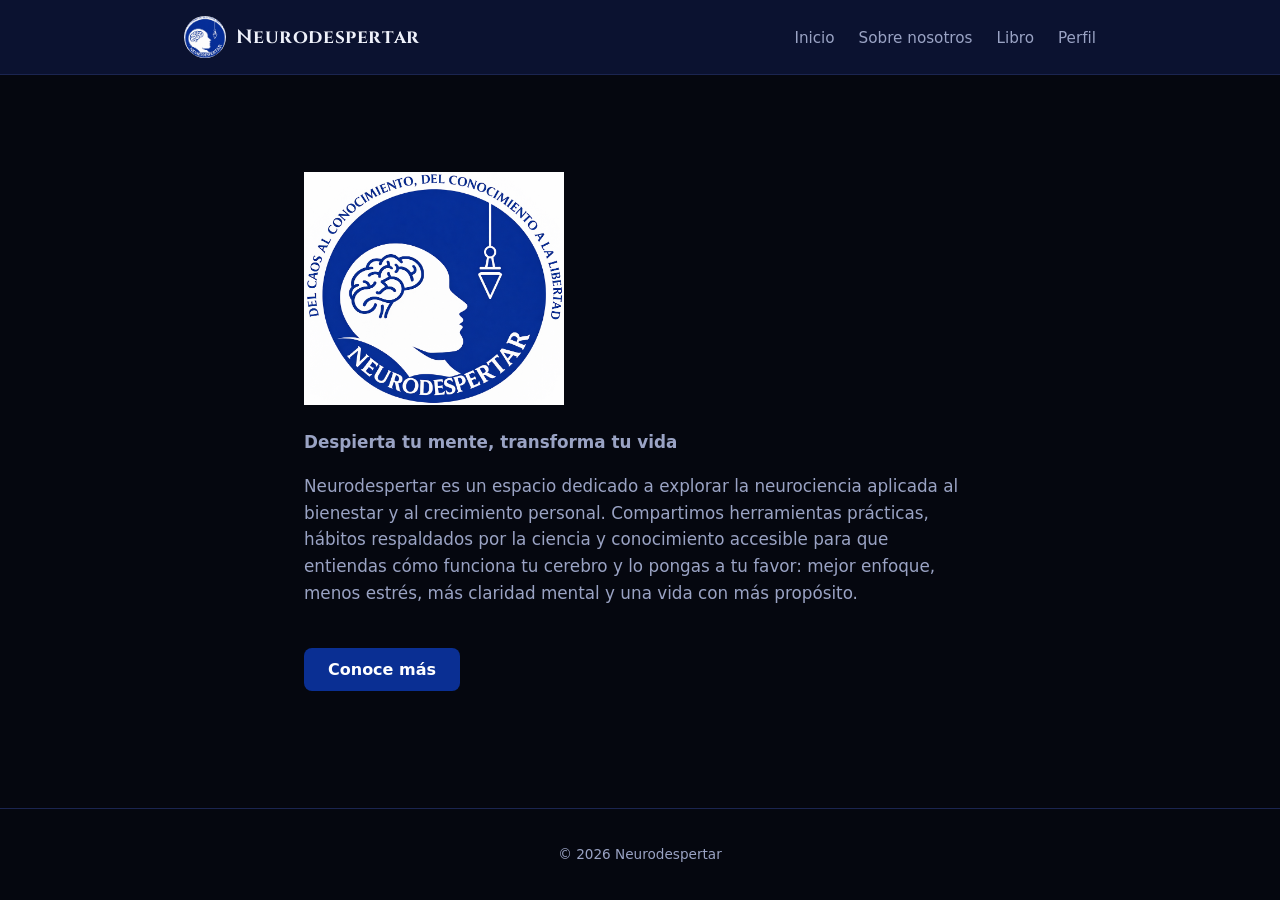
<file: index.html>
<!DOCTYPE html>
<html lang="es">
<head>
  <meta charset="UTF-8">
  <meta name="viewport" content="width=device-width, initial-scale=1.0">
  <meta name="description" content="Neurodespertar es un espacio dedicado a la neurociencia aplicada al bienestar: herramientas, hábitos y conocimiento para entender tu mente y despertar tu máximo potencial.">
  <title>Neurodespertar</title>
  <link rel="preconnect" href="https://fonts.googleapis.com">
  <link href="https://fonts.googleapis.com/css2?family=Cinzel:wght@600;700&display=swap" rel="stylesheet">
  <link rel="stylesheet" href="styles.css">
</head>
<body>
  <header>
    <nav>
      <div class="logo">
        <img src="img/logo.png" alt="Neurodespertar" class="logo-mark">
        Neurodespertar
      </div>
      <ul class="nav-links">
        <li><a href="index.html">Inicio</a></li>
        <li><a href="sobre.html">Sobre nosotros</a></li>
        <li><a href="libro.html">Libro</a></li>
        <li><a href="perfil.html">Perfil</a></li>
      </ul>
    </nav>
  </header>

  <main>
    <section class="hero">
      <div class="hero-text">
        <h1><img src="img/logo.png" alt="Neurodespertar" class="hero-logo"></h1>
        <p class="subtitle">Despierta tu mente, transforma tu vida</p>
        <p>
          Neurodespertar es un espacio dedicado a explorar la neurociencia aplicada al
          bienestar y al crecimiento personal. Compartimos herramientas prácticas, hábitos
          respaldados por la ciencia y conocimiento accesible para que entiendas cómo
          funciona tu cerebro y lo pongas a tu favor: mejor enfoque, menos estrés, más
          claridad mental y una vida con más propósito.
        </p>
        <a href="sobre.html" class="cta">Conoce más</a>
      </div>
    </section>
  </main>

  <footer>
    <p>&copy; 2026 Neurodespertar</p>
  </footer>
</body>
</html>
</file>
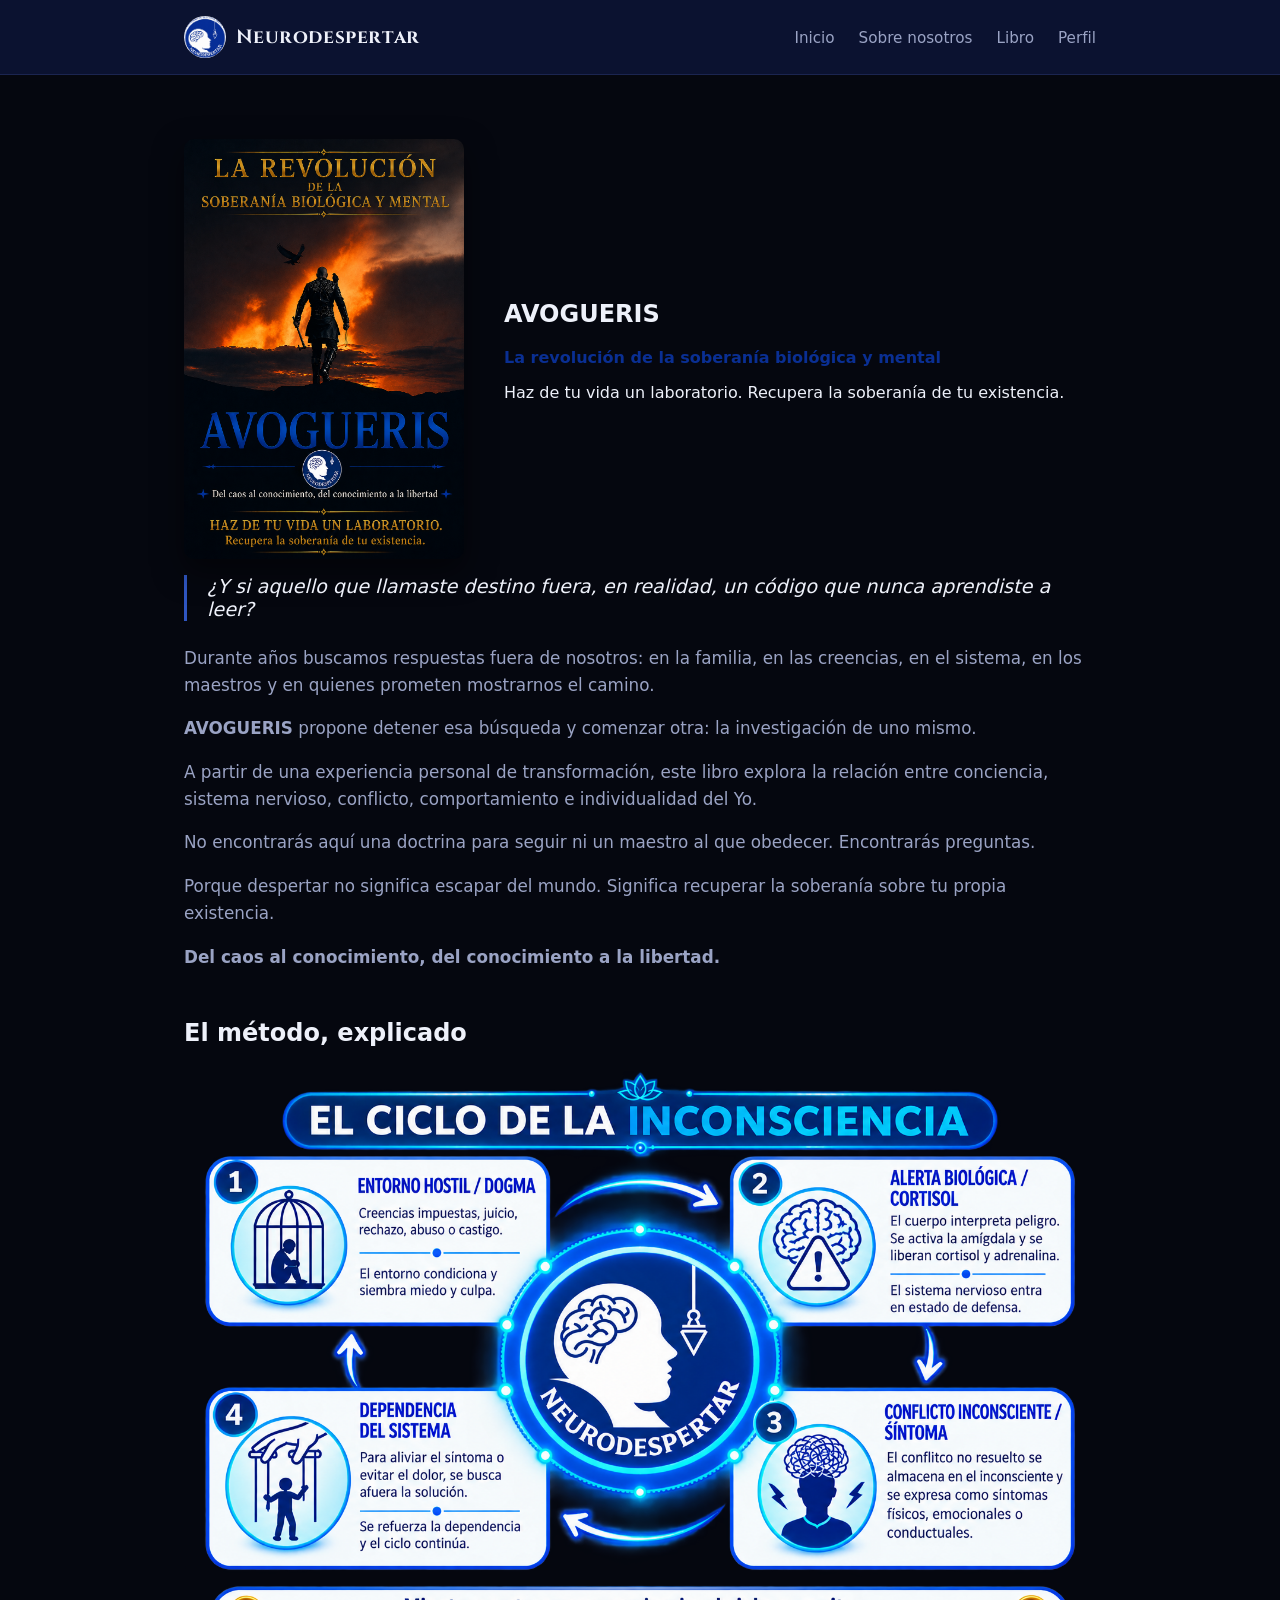
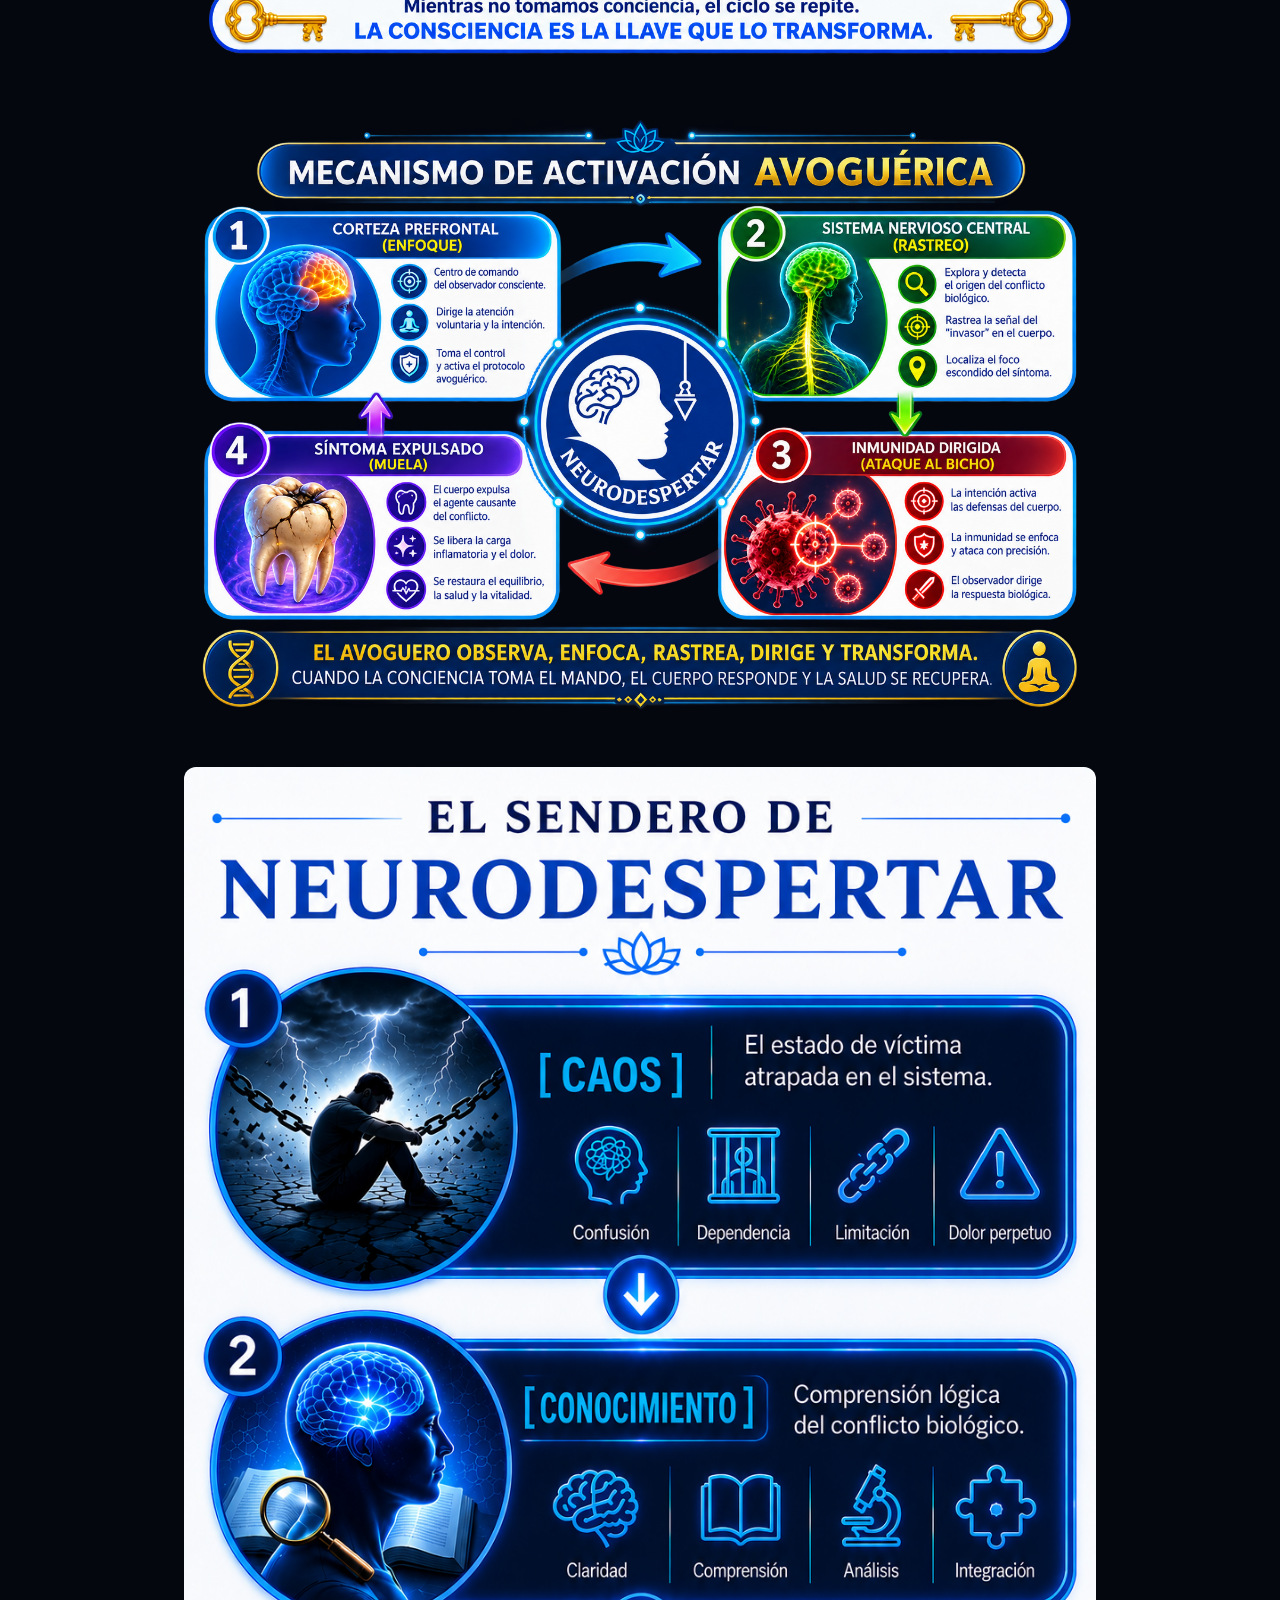
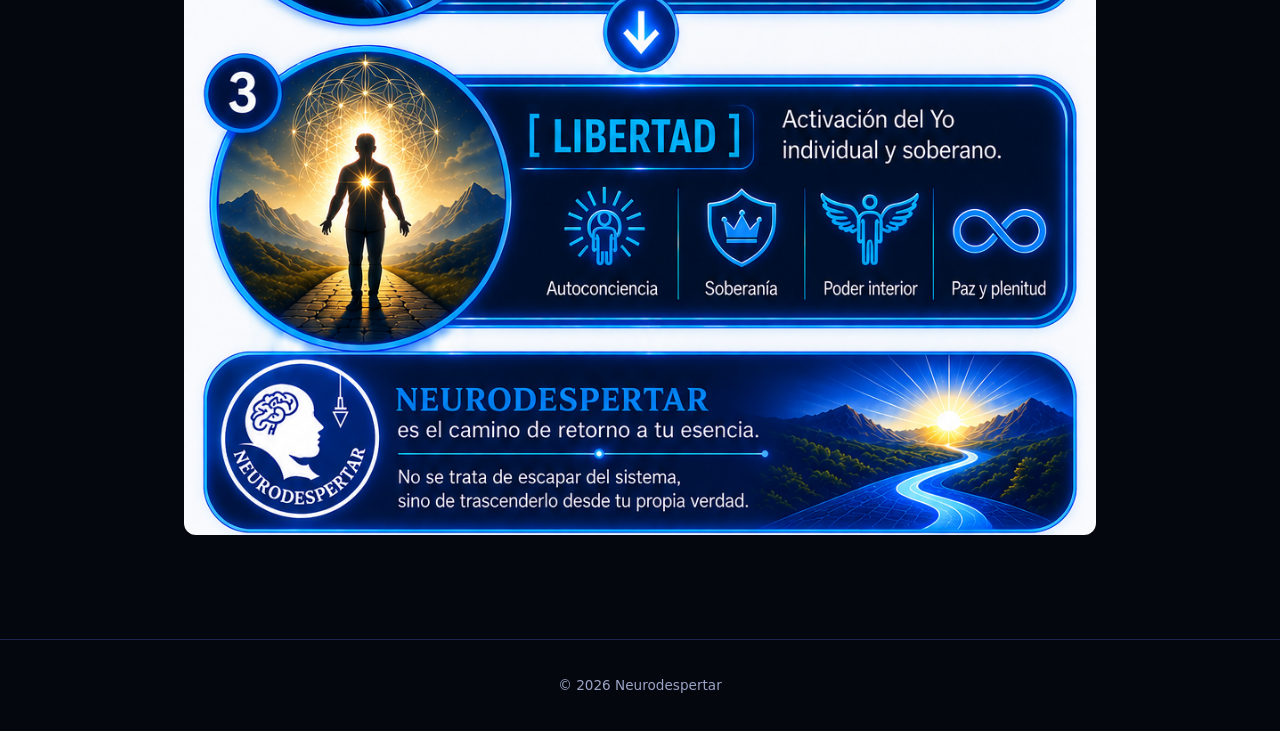
<file: libro.html>
<!DOCTYPE html>
<html lang="es">
<head>
  <meta charset="UTF-8">
  <meta name="viewport" content="width=device-width, initial-scale=1.0">
  <meta name="description" content="AVOGUERIS: la revolución de la soberanía biológica y mental. El libro de Neurodespertar sobre conciencia, sistema nervioso y la investigación de uno mismo.">
  <title>Avogueris - Neurodespertar</title>
  <link rel="preconnect" href="https://fonts.googleapis.com">
  <link href="https://fonts.googleapis.com/css2?family=Cinzel:wght@600;700&display=swap" rel="stylesheet">
  <link rel="stylesheet" href="styles.css">
</head>
<body>
  <header>
    <nav>
      <div class="logo">
        <img src="img/logo.png" alt="Neurodespertar" class="logo-mark">
        Neurodespertar
      </div>
      <ul class="nav-links">
        <li><a href="index.html">Inicio</a></li>
        <li><a href="sobre.html">Sobre nosotros</a></li>
        <li><a href="libro.html">Libro</a></li>
        <li><a href="perfil.html">Perfil</a></li>
      </ul>
    </nav>
  </header>

  <main class="wide">
    <section class="book-hero">
      <img class="book-cover" src="img/avogueris-portada.png" alt="Portada del libro Avogueris: la revolución de la soberanía biológica y mental">
      <div class="hero-text">
        <h1>AVOGUERIS</h1>
        <p class="subtitle">La revolución de la soberanía biológica y mental</p>
        <p>
          Haz de tu vida un laboratorio. Recupera la soberanía de tu existencia.
        </p>
      </div>
    </section>

    <section class="content book-intro">
      <blockquote>
        ¿Y si aquello que llamaste destino fuera, en realidad, un código que
        nunca aprendiste a leer?
      </blockquote>
      <p>
        Durante años buscamos respuestas fuera de nosotros: en la familia, en
        las creencias, en el sistema, en los maestros y en quienes prometen
        mostrarnos el camino.
      </p>
      <p>
        <strong>AVOGUERIS</strong> propone detener esa búsqueda y comenzar
        otra: la investigación de uno mismo.
      </p>
      <p>
        A partir de una experiencia personal de transformación, este libro
        explora la relación entre conciencia, sistema nervioso, conflicto,
        comportamiento e individualidad del Yo.
      </p>
      <p>
        No encontrarás aquí una doctrina para seguir ni un maestro al que
        obedecer. Encontrarás preguntas.
      </p>
      <p>
        Porque despertar no significa escapar del mundo. Significa recuperar
        la soberanía sobre tu propia existencia.
      </p>
      <p class="book-tagline">
        Del caos al conocimiento, del conocimiento a la libertad.
      </p>
    </section>

    <section class="book-infographics">
      <h2 class="section-title">El método, explicado</h2>

      <figure>
        <img src="img/avogueris-ciclo-inconsciencia.png" alt="El ciclo de la inconsciencia: entorno hostil, alerta biológica, conflicto inconsciente y dependencia del sistema">
      </figure>

      <figure>
        <img src="img/avogueris-mecanismo-activacion.png" alt="Mecanismo de activación Avoguérica: corteza prefrontal, sistema nervioso central, inmunidad dirigida y síntoma expulsado">
      </figure>

      <figure>
        <img src="img/avogueris-sendero.png" alt="El sendero de Neurodespertar: del caos al conocimiento, del conocimiento a la libertad">
      </figure>
    </section>
  </main>

  <footer>
    <p>&copy; 2026 Neurodespertar</p>
  </footer>
</body>
</html>
</file>
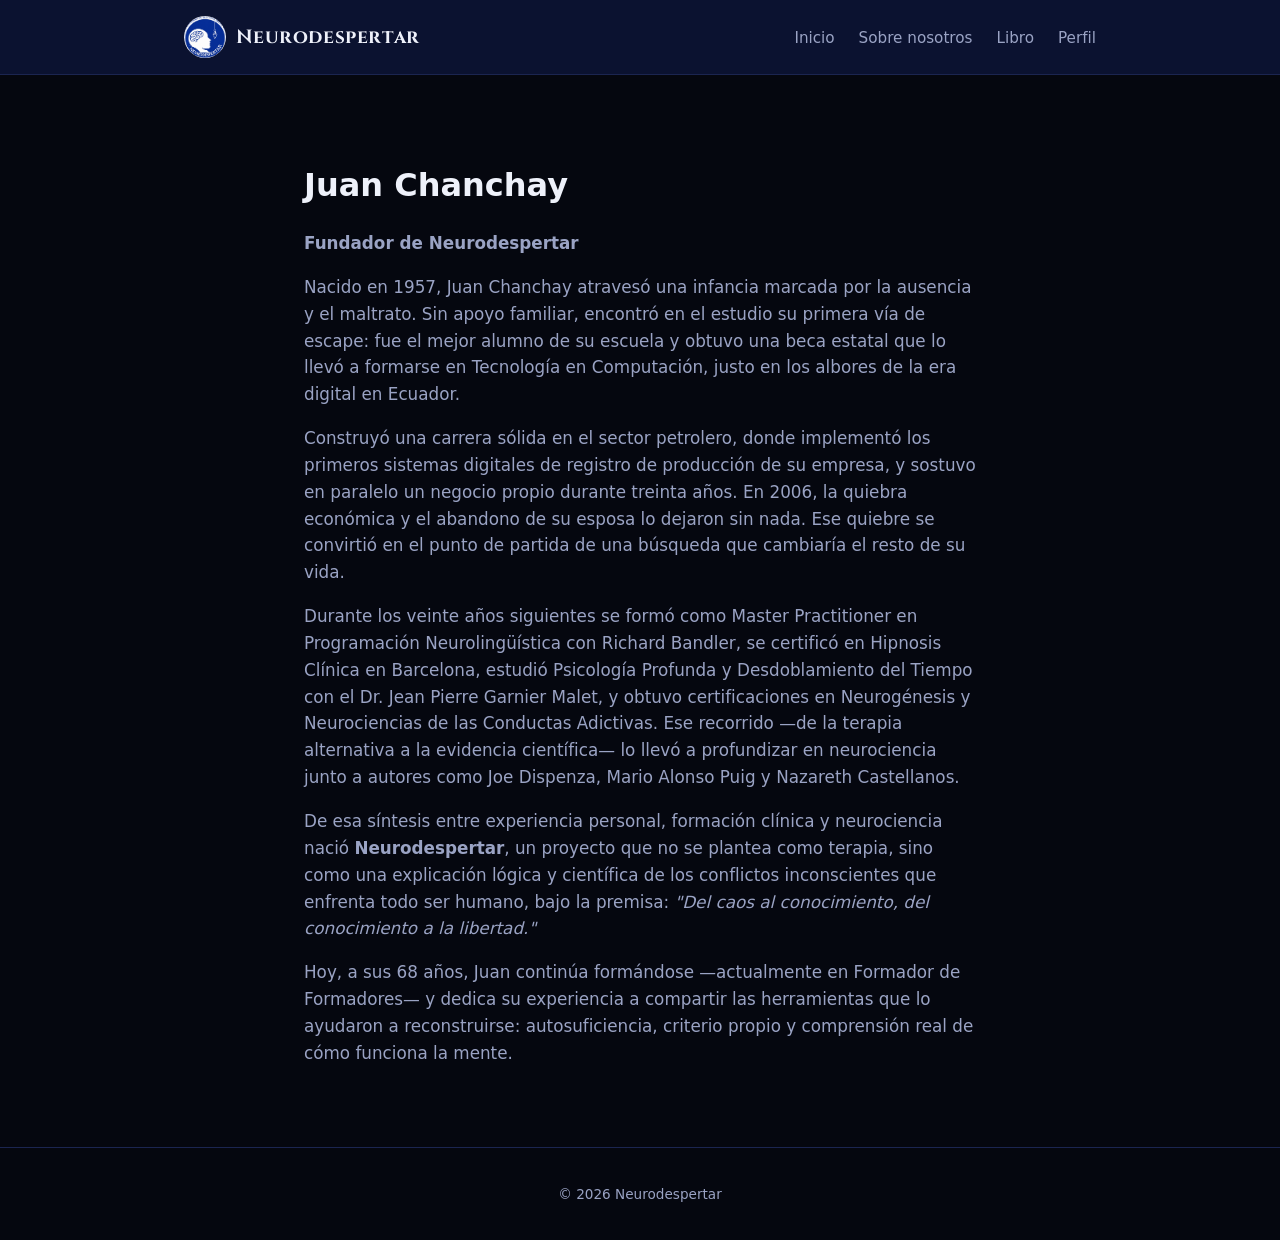
<file: perfil.html>
<!DOCTYPE html>
<html lang="es">
<head>
  <meta charset="UTF-8">
  <meta name="viewport" content="width=device-width, initial-scale=1.0">
  <meta name="description" content="Perfil de Juan Chanchay, fundador de Neurodespertar: de una infancia difícil a dos décadas de estudio en PNL, hipnosis y neurociencia.">
  <title>Perfil - Neurodespertar</title>
  <link rel="preconnect" href="https://fonts.googleapis.com">
  <link href="https://fonts.googleapis.com/css2?family=Cinzel:wght@600;700&display=swap" rel="stylesheet">
  <link rel="stylesheet" href="styles.css">
</head>
<body>
  <header>
    <nav>
      <div class="logo">
        <img src="img/logo.png" alt="Neurodespertar" class="logo-mark">
        Neurodespertar
      </div>
      <ul class="nav-links">
        <li><a href="index.html">Inicio</a></li>
        <li><a href="sobre.html">Sobre nosotros</a></li>
        <li><a href="libro.html">Libro</a></li>
        <li><a href="perfil.html">Perfil</a></li>
      </ul>
    </nav>
  </header>

  <main>
    <section class="content profile">
      <h1>Juan Chanchay</h1>
      <p class="subtitle">Fundador de Neurodespertar</p>

      <p>
        Nacido en 1957, Juan Chanchay atravesó una infancia marcada por la
        ausencia y el maltrato. Sin apoyo familiar, encontró en el estudio
        su primera vía de escape: fue el mejor alumno de su escuela y obtuvo
        una beca estatal que lo llevó a formarse en Tecnología en Computación,
        justo en los albores de la era digital en Ecuador.
      </p>

      <p>
        Construyó una carrera sólida en el sector petrolero, donde implementó
        los primeros sistemas digitales de registro de producción de su
        empresa, y sostuvo en paralelo un negocio propio durante treinta años.
        En 2006, la quiebra económica y el abandono de su esposa lo dejaron
        sin nada. Ese quiebre se convirtió en el punto de partida de una
        búsqueda que cambiaría el resto de su vida.
      </p>

      <p>
        Durante los veinte años siguientes se formó como Master Practitioner
        en Programación Neurolingüística con Richard Bandler, se certificó en
        Hipnosis Clínica en Barcelona, estudió Psicología Profunda y
        Desdoblamiento del Tiempo con el Dr. Jean Pierre Garnier Malet, y
        obtuvo certificaciones en Neurogénesis y Neurociencias de las
        Conductas Adictivas. Ese recorrido —de la terapia alternativa a la
        evidencia científica— lo llevó a profundizar en neurociencia junto a
        autores como Joe Dispenza, Mario Alonso Puig y Nazareth Castellanos.
      </p>

      <p>
        De esa síntesis entre experiencia personal, formación clínica y
        neurociencia nació <strong>Neurodespertar</strong>, un proyecto que
        no se plantea como terapia, sino como una explicación lógica y
        científica de los conflictos inconscientes que enfrenta todo ser
        humano, bajo la premisa: <em>"Del caos al conocimiento, del
        conocimiento a la libertad."</em>
      </p>

      <p>
        Hoy, a sus 68 años, Juan continúa formándose —actualmente en
        Formador de Formadores— y dedica su experiencia a compartir las
        herramientas que lo ayudaron a reconstruirse: autosuficiencia,
        criterio propio y comprensión real de cómo funciona la mente.
      </p>
    </section>
  </main>

  <footer>
    <p>&copy; 2026 Neurodespertar</p>
  </footer>
</body>
</html>
</file>
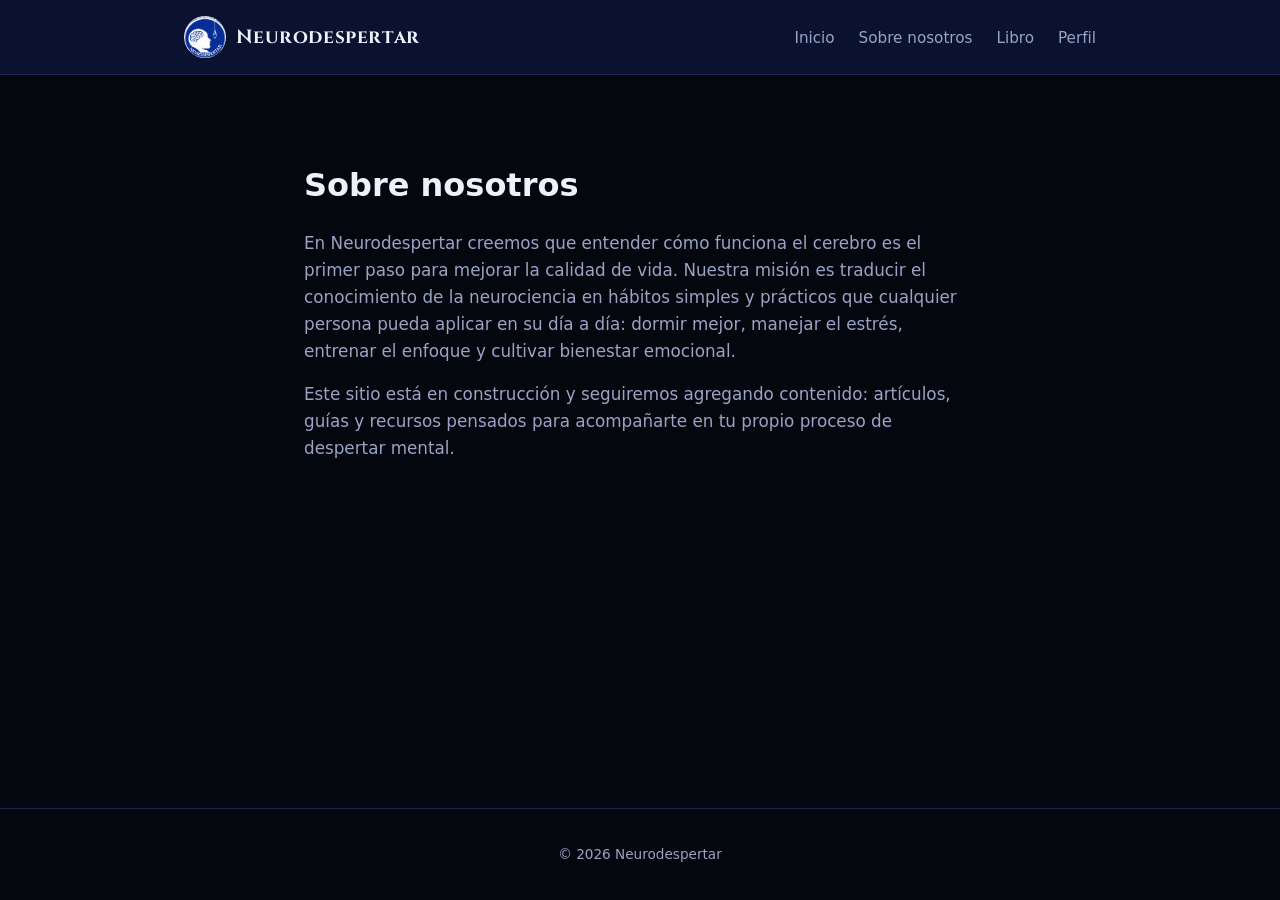
<file: sobre.html>
<!DOCTYPE html>
<html lang="es">
<head>
  <meta charset="UTF-8">
  <meta name="viewport" content="width=device-width, initial-scale=1.0">
  <meta name="description" content="Conoce la misión de Neurodespertar: acercar la neurociencia al bienestar cotidiano con contenido claro, práctico y basado en evidencia.">
  <title>Sobre nosotros - Neurodespertar</title>
  <link rel="preconnect" href="https://fonts.googleapis.com">
  <link href="https://fonts.googleapis.com/css2?family=Cinzel:wght@600;700&display=swap" rel="stylesheet">
  <link rel="stylesheet" href="styles.css">
</head>
<body>
  <header>
    <nav>
      <div class="logo">
        <img src="img/logo.png" alt="Neurodespertar" class="logo-mark">
        Neurodespertar
      </div>
      <ul class="nav-links">
        <li><a href="index.html">Inicio</a></li>
        <li><a href="sobre.html">Sobre nosotros</a></li>
        <li><a href="libro.html">Libro</a></li>
        <li><a href="perfil.html">Perfil</a></li>
      </ul>
    </nav>
  </header>

  <main>
    <section class="content">
      <h1>Sobre nosotros</h1>
      <p>
        En Neurodespertar creemos que entender cómo funciona el cerebro es el primer
        paso para mejorar la calidad de vida. Nuestra misión es traducir el conocimiento
        de la neurociencia en hábitos simples y prácticos que cualquier persona pueda
        aplicar en su día a día: dormir mejor, manejar el estrés, entrenar el enfoque
        y cultivar bienestar emocional.
      </p>
      <p>
        Este sitio está en construcción y seguiremos agregando contenido: artículos,
        guías y recursos pensados para acompañarte en tu propio proceso de despertar
        mental.
      </p>
    </section>
  </main>

  <footer>
    <p>&copy; 2026 Neurodespertar</p>
  </footer>
</body>
</html>
</file>
<file: styles.css>
:root {
  --bg: #05070f;
  --bg-alt: #0b1230;
  --border: #1b2550;
  --text: #eef1fa;
  --muted: #9aa3c4;
  --accent: #0a2f93;
  --accent-light: #2f56c2;
}

* {
  box-sizing: border-box;
}

body {
  margin: 0;
  font-family: system-ui, -apple-system, "Segoe UI", Roboto, sans-serif;
  background: var(--bg);
  color: var(--text);
  min-height: 100vh;
  display: flex;
  flex-direction: column;
}

header {
  background: var(--bg-alt);
  border-bottom: 1px solid var(--border);
}

nav {
  max-width: 960px;
  margin: 0 auto;
  display: flex;
  align-items: center;
  justify-content: space-between;
  padding: 1rem 1.5rem;
}

.logo {
  display: flex;
  align-items: center;
  gap: 0.6rem;
  font-family: "Cinzel", serif;
  font-weight: 700;
  font-size: 1.2rem;
  letter-spacing: 0.03em;
}

.logo-mark {
  width: 42px;
  height: 42px;
  border-radius: 50%;
  object-fit: cover;
  display: block;
}

.hero-logo {
  width: 100%;
  max-width: 260px;
  height: auto;
  display: block;
  margin-bottom: 1.5rem;
}

.nav-links {
  list-style: none;
  display: flex;
  gap: 1.5rem;
  margin: 0;
  padding: 0;
}

.nav-links a {
  color: var(--muted);
  text-decoration: none;
  font-size: 0.95rem;
}

.nav-links a:hover {
  color: var(--text);
}

main {
  flex: 1;
  max-width: 720px;
  margin: 0 auto;
  padding: 4rem 1.5rem;
}

main.wide {
  max-width: 960px;
}

.hero h1 {
  font-size: 2.5rem;
  margin-bottom: 0.25rem;
}

.subtitle {
  color: var(--accent);
  font-weight: 600;
  margin-top: 0;
}

.hero p,
.content p {
  color: var(--muted);
  line-height: 1.6;
  font-size: 1.05rem;
}

.cta {
  display: inline-block;
  margin-top: 1.5rem;
  padding: 0.75rem 1.5rem;
  background: var(--accent);
  color: #fff;
  text-decoration: none;
  border-radius: 8px;
  font-weight: 600;
}

.cta:hover {
  opacity: 0.9;
}

.content h1 {
  font-size: 2rem;
}

.section-title {
  font-size: 1.5rem;
  margin-bottom: 1.5rem;
}

/* Book page (Avogueris) */
.book-hero {
  display: grid;
  grid-template-columns: minmax(0, 280px) minmax(0, 1fr);
  align-items: center;
  gap: 2.5rem;
  margin-bottom: 1rem;
}

.book-cover {
  display: block;
  width: 100%;
  height: auto;
  border-radius: 10px;
  box-shadow: 0 12px 30px rgba(0, 0, 0, 0.5);
}

@media (max-width: 680px) {
  .book-hero {
    grid-template-columns: 1fr;
    text-align: center;
  }
  .book-cover {
    max-width: 240px;
    margin: 0 auto;
  }
}

.book-intro blockquote {
  margin: 0 0 1.5rem;
  padding-left: 1.25rem;
  border-left: 3px solid var(--accent-light);
  font-size: 1.2rem;
  font-style: italic;
  color: var(--text);
}

.book-tagline {
  color: var(--accent-light);
  font-weight: 600;
  font-size: 1.1rem;
}

.book-infographics {
  margin-top: 3rem;
}

.book-infographics figure {
  margin: 0 0 2.5rem;
}

.book-infographics img {
  display: block;
  width: 100%;
  height: auto;
  border-radius: 12px;
}

footer {
  text-align: center;
  padding: 1.5rem;
  color: var(--muted);
  font-size: 0.85rem;
  border-top: 1px solid var(--border);
}
</file>
